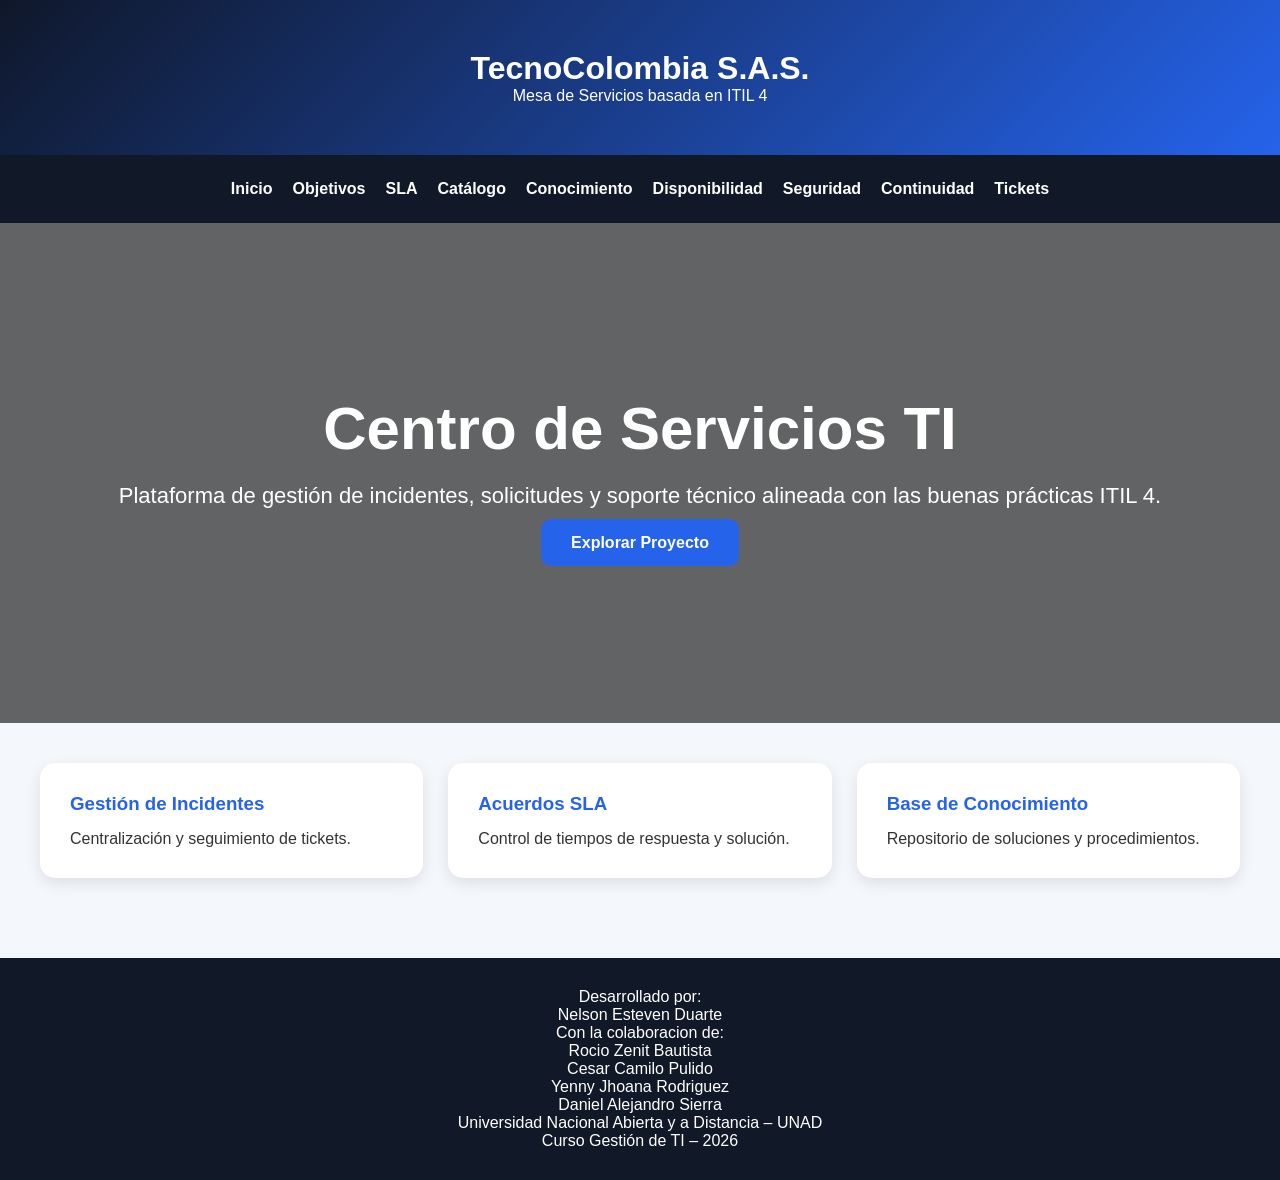
<file: index.html>
<!DOCTYPE html>
<html lang="es">
<head>
    <meta charset="UTF-8">
    <meta name="viewport" content="width=device-width, initial-scale=1.0">
    <title>Mesa de Servicios TI</title>
    <link rel="stylesheet" href="css/estilos.css">
    <script defer src="js/script.js"></script>
</head>
<body>

<header>
    <div class="contenedor">
        <h1>TecnoColombia S.A.S.</h1>
        <p>Mesa de Servicios basada en ITIL 4</p>
    </div>
</header>

<nav>
    <ul>
        <li><a href="index.html">Inicio</a></li>
        <li><a href="objetivos.html">Objetivos</a></li>
        <li><a href="sla.html">SLA</a></li>
        <li><a href="catalogo.html">Catálogo</a></li>
        <li><a href="conocimiento.html">Conocimiento</a></li>
        <li><a href="disponibilidad.html">Disponibilidad</a></li>
        <li><a href="seguridad.html">Seguridad</a></li>
        <li><a href="continuidad.html">Continuidad</a></li>
        <li><a href="tickets.html">Tickets</a></li>
    </ul>
</nav>

<section class="hero">
    <div class="hero-texto">
        <h2>Centro de Servicios TI</h2>
        <p>
            Plataforma de gestión de incidentes, solicitudes y soporte técnico
            alineada con las buenas prácticas ITIL 4.
        </p>
        <a href="objetivos.html" class="boton">Explorar Proyecto</a>
    </div>
</section>

<section class="tarjetas">

    <div class="card">
        <h3>Gestión de Incidentes</h3>
        <p>Centralización y seguimiento de tickets.</p>
    </div>

    <div class="card">
        <h3>Acuerdos SLA</h3>
        <p>Control de tiempos de respuesta y solución.</p>
    </div>

    <div class="card">
        <h3>Base de Conocimiento</h3>
        <p>Repositorio de soluciones y procedimientos.</p>
    </div>

</section>

<footer>
    <p>Desarrollado por:</p>
    <p>Nelson Esteven Duarte</p>
    <p>Con la colaboracion de:</p>
    <p>Rocio Zenit Bautista</p>
    <p>Cesar Camilo Pulido</p>
    <p>Yenny Jhoana Rodriguez</p>
    <p>Daniel Alejandro Sierra</p>
    <p>Universidad Nacional Abierta y a Distancia – UNAD</p>
    <p>Curso Gestión de TI – 2026</p>
</footer>

</body>
</html>
</file>
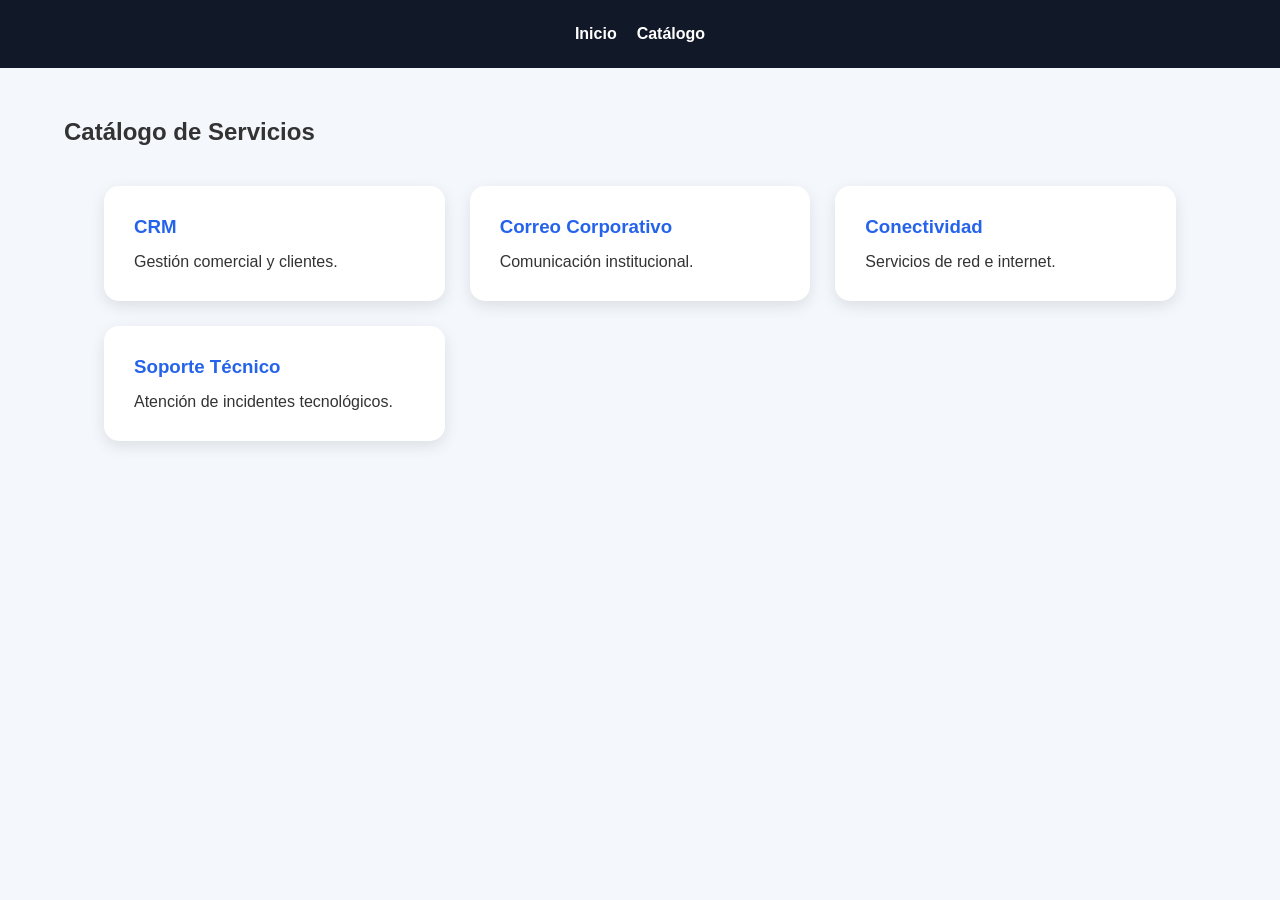
<file: catalogo.html>
<!DOCTYPE html>
<html lang="es">
<head>
    <meta charset="UTF-8">
    <title>Catálogo de Servicios</title>
    <link rel="stylesheet" href="css/estilos.css">
</head>
<body>

<nav>
    <ul>
        <li><a href="index.html">Inicio</a></li>
        <li><a href="catalogo.html">Catálogo</a></li>
    </ul>
</nav>

<section class="contenido">

<h2>Catálogo de Servicios</h2>

<div class="grid">

<div class="card">
    <h3>CRM</h3>
    <p>Gestión comercial y clientes.</p>
</div>

<div class="card">
    <h3>Correo Corporativo</h3>
    <p>Comunicación institucional.</p>
</div>

<div class="card">
    <h3>Conectividad</h3>
    <p>Servicios de red e internet.</p>
</div>

<div class="card">
    <h3>Soporte Técnico</h3>
    <p>Atención de incidentes tecnológicos.</p>
</div>

</div>

</section>

</body>
</html>
</file>
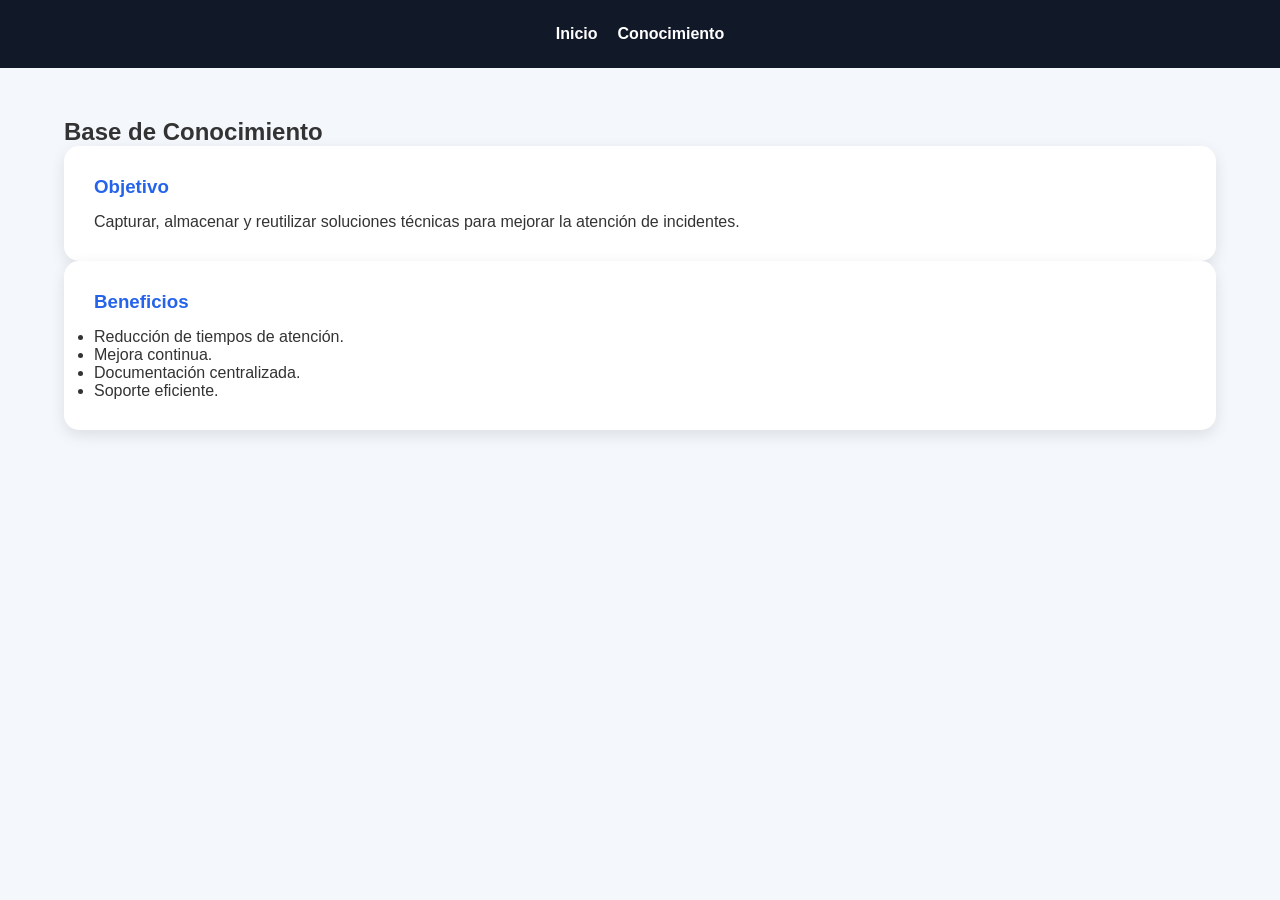
<file: conocimiento.html>
<!DOCTYPE html>
<html lang="es">
<head>
    <meta charset="UTF-8">
    <title>Gestión del Conocimiento</title>
    <link rel="stylesheet" href="css/estilos.css">
</head>
<body>

<nav>
    <ul>
        <li><a href="index.html">Inicio</a></li>
        <li><a href="conocimiento.html">Conocimiento</a></li>
    </ul>
</nav>

<section class="contenido">

<h2>Base de Conocimiento</h2>

<div class="card-grande">
    <h3>Objetivo</h3>
    <p>
        Capturar, almacenar y reutilizar soluciones técnicas para mejorar la atención de incidentes.
    </p>
</div>

<div class="card-grande">
    <h3>Beneficios</h3>
    <ul>
        <li>Reducción de tiempos de atención.</li>
        <li>Mejora continua.</li>
        <li>Documentación centralizada.</li>
        <li>Soporte eficiente.</li>
    </ul>
</div>

</section>

</body>
</html>
</file>
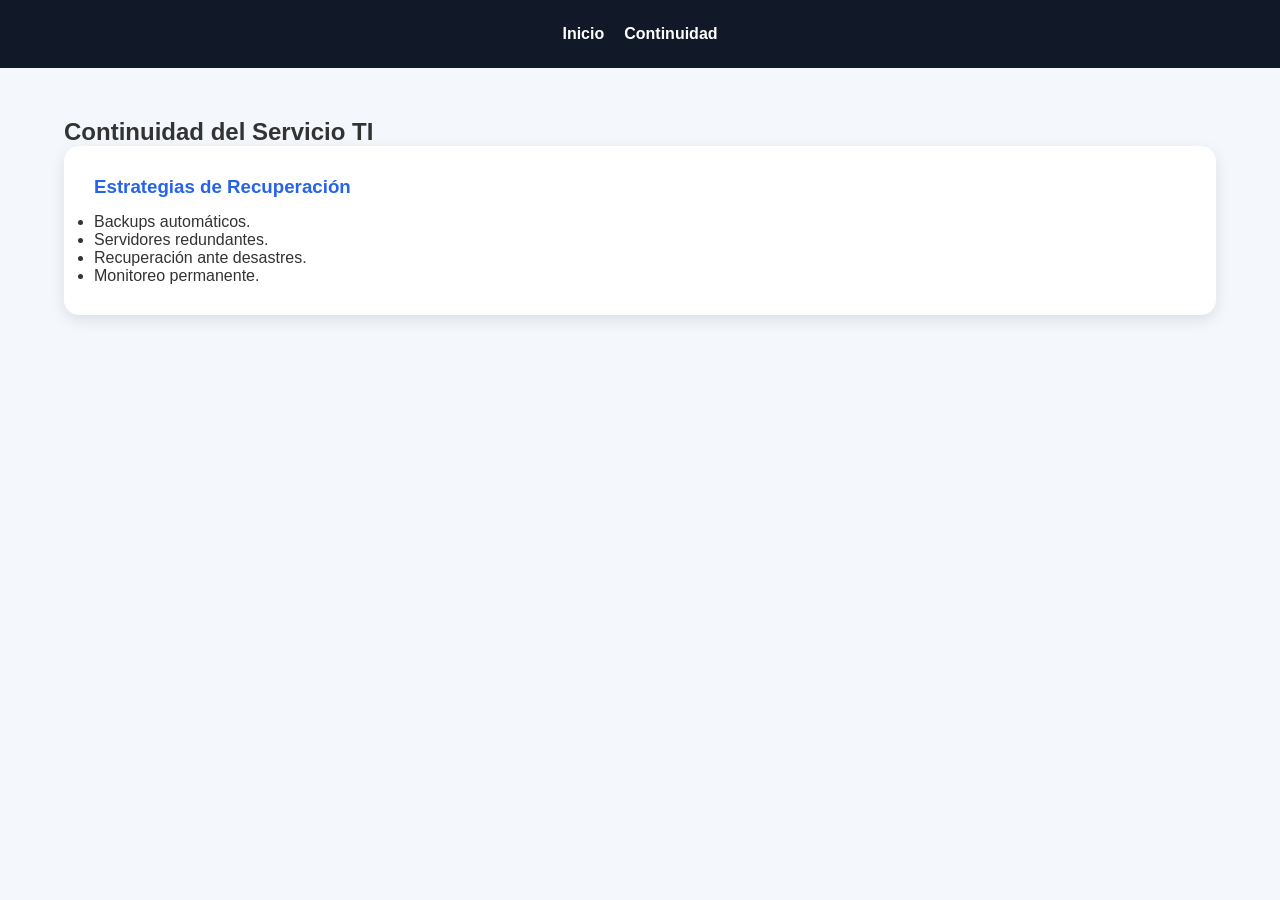
<file: continuidad.html>
<!DOCTYPE html>
<html lang="es">
<head>
    <meta charset="UTF-8">
    <title>Continuidad del Servicio</title>
    <link rel="stylesheet" href="css/estilos.css">
</head>
<body>

<nav>
    <ul>
        <li><a href="index.html">Inicio</a></li>
        <li><a href="continuidad.html">Continuidad</a></li>
    </ul>
</nav>

<section class="contenido">

<h2>Continuidad del Servicio TI</h2>

<div class="card-grande">
    <h3>Estrategias de Recuperación</h3>

    <ul>
        <li>Backups automáticos.</li>
        <li>Servidores redundantes.</li>
        <li>Recuperación ante desastres.</li>
        <li>Monitoreo permanente.</li>
    </ul>
</div>

</section>

</body>
</html>
</file>
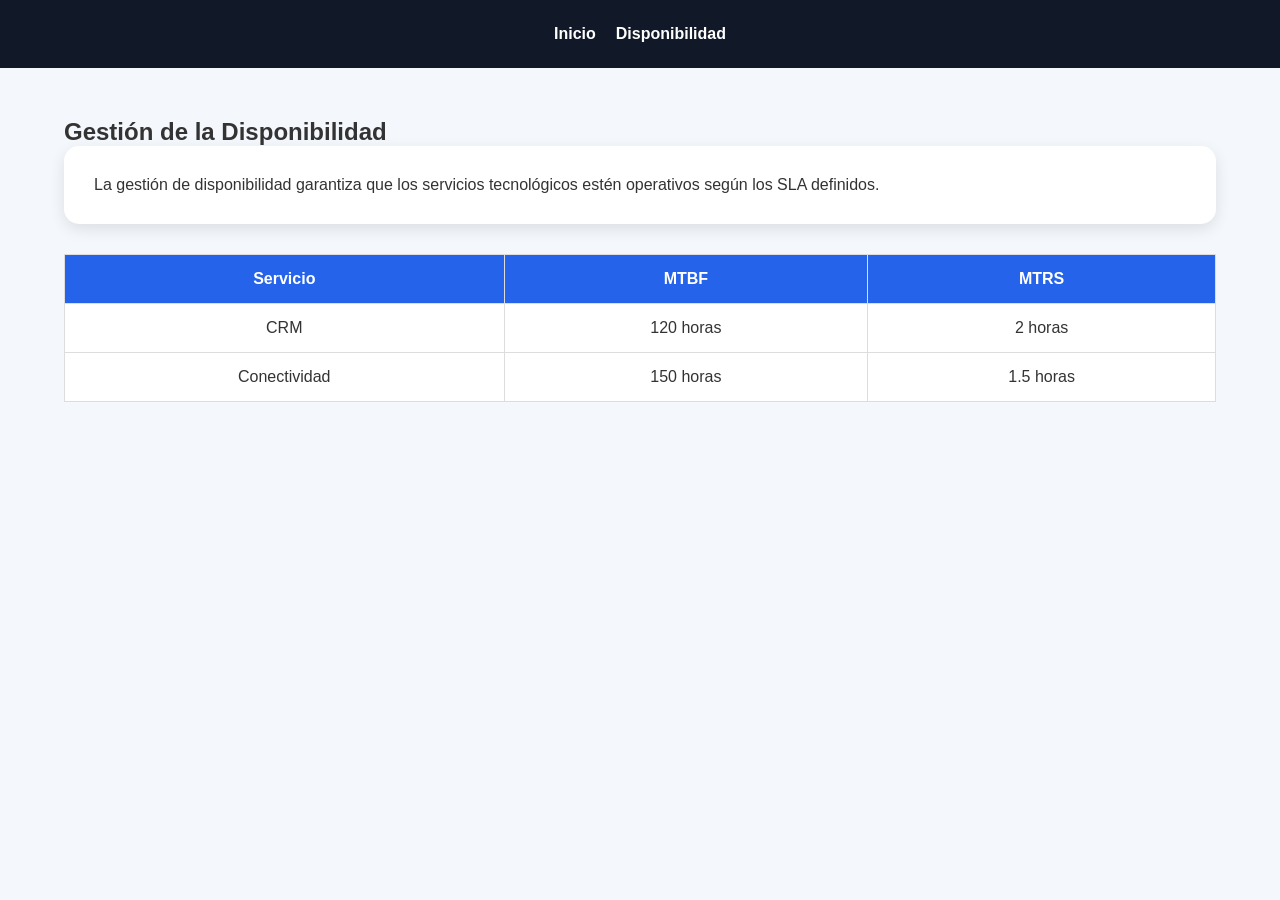
<file: disponibilidad.html>
<!DOCTYPE html>
<html lang="es">
<head>
    <meta charset="UTF-8">
    <title>Disponibilidad</title>
    <link rel="stylesheet" href="css/estilos.css">
</head>
<body>

<nav>
    <ul>
        <li><a href="index.html">Inicio</a></li>
        <li><a href="disponibilidad.html">Disponibilidad</a></li>
    </ul>
</nav>

<section class="contenido">

<h2>Gestión de la Disponibilidad</h2>

<div class="card-grande">
    <p>
        La gestión de disponibilidad garantiza que los servicios tecnológicos estén operativos según los SLA definidos.
    </p>
</div>

<table>
<tr>
<th>Servicio</th>
<th>MTBF</th>
<th>MTRS</th>
</tr>

<tr>
<td>CRM</td>
<td>120 horas</td>
<td>2 horas</td>
</tr>

<tr>
<td>Conectividad</td>
<td>150 horas</td>
<td>1.5 horas</td>
</tr>

</table>

</section>

</body>
</html>
</file>
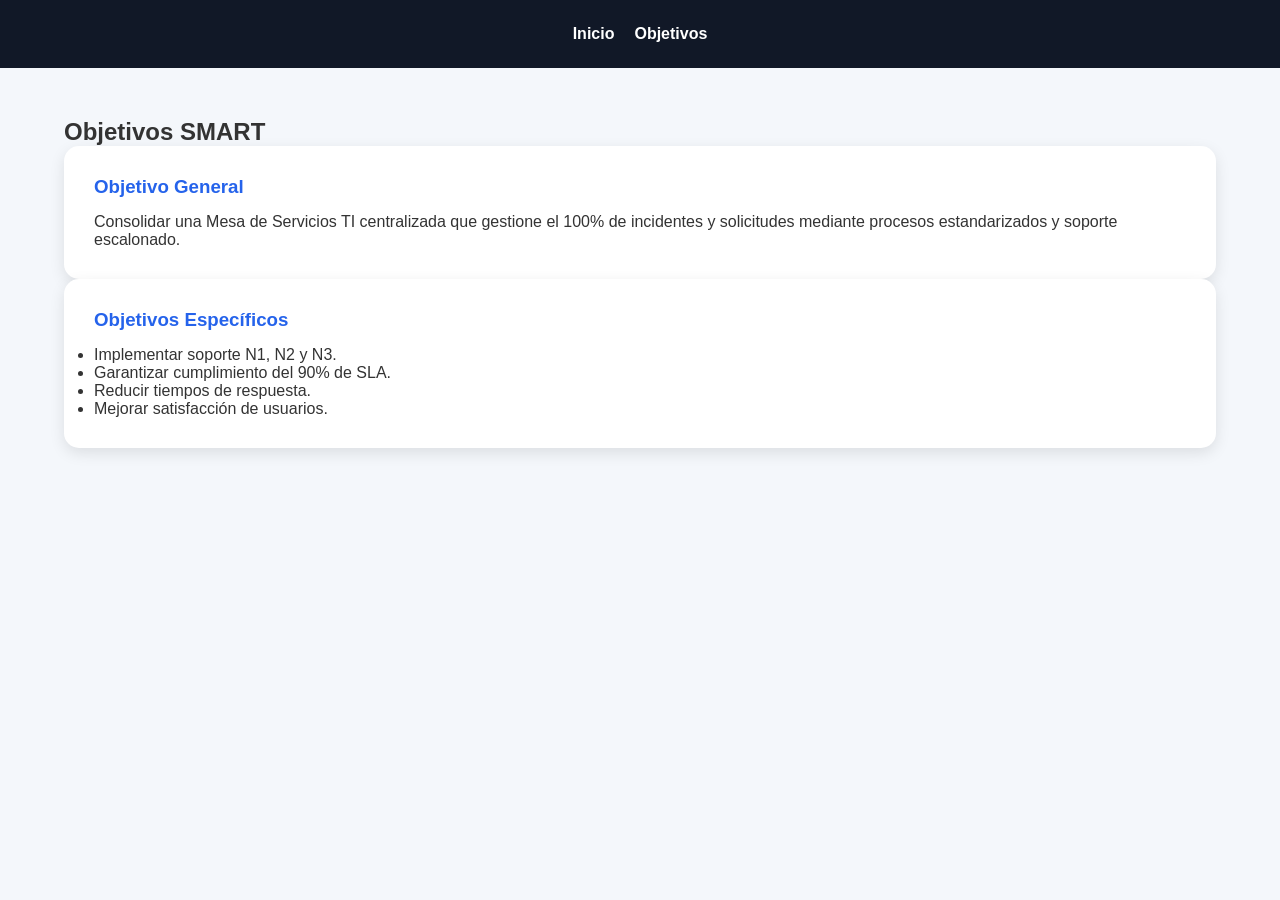
<file: objetivos.html>
<!DOCTYPE html>
<html lang="es">
<head>
    <meta charset="UTF-8">
    <title>Objetivos SMART</title>
    <link rel="stylesheet" href="css/estilos.css">
</head>
<body>

<nav>
    <ul>
        <li><a href="index.html">Inicio</a></li>
        <li><a href="objetivos.html">Objetivos</a></li>
    </ul>
</nav>

<section class="contenido">

<h2>Objetivos SMART</h2>

<div class="card-grande">
    <h3>Objetivo General</h3>
    <p>
        Consolidar una Mesa de Servicios TI centralizada que gestione el 100% de incidentes y solicitudes mediante procesos estandarizados y soporte escalonado.
    </p>
</div>

<div class="card-grande">
    <h3>Objetivos Específicos</h3>

    <ul>
        <li>Implementar soporte N1, N2 y N3.</li>
        <li>Garantizar cumplimiento del 90% de SLA.</li>
        <li>Reducir tiempos de respuesta.</li>
        <li>Mejorar satisfacción de usuarios.</li>
    </ul>
</div>

</section>

</body>
</html>
</file>
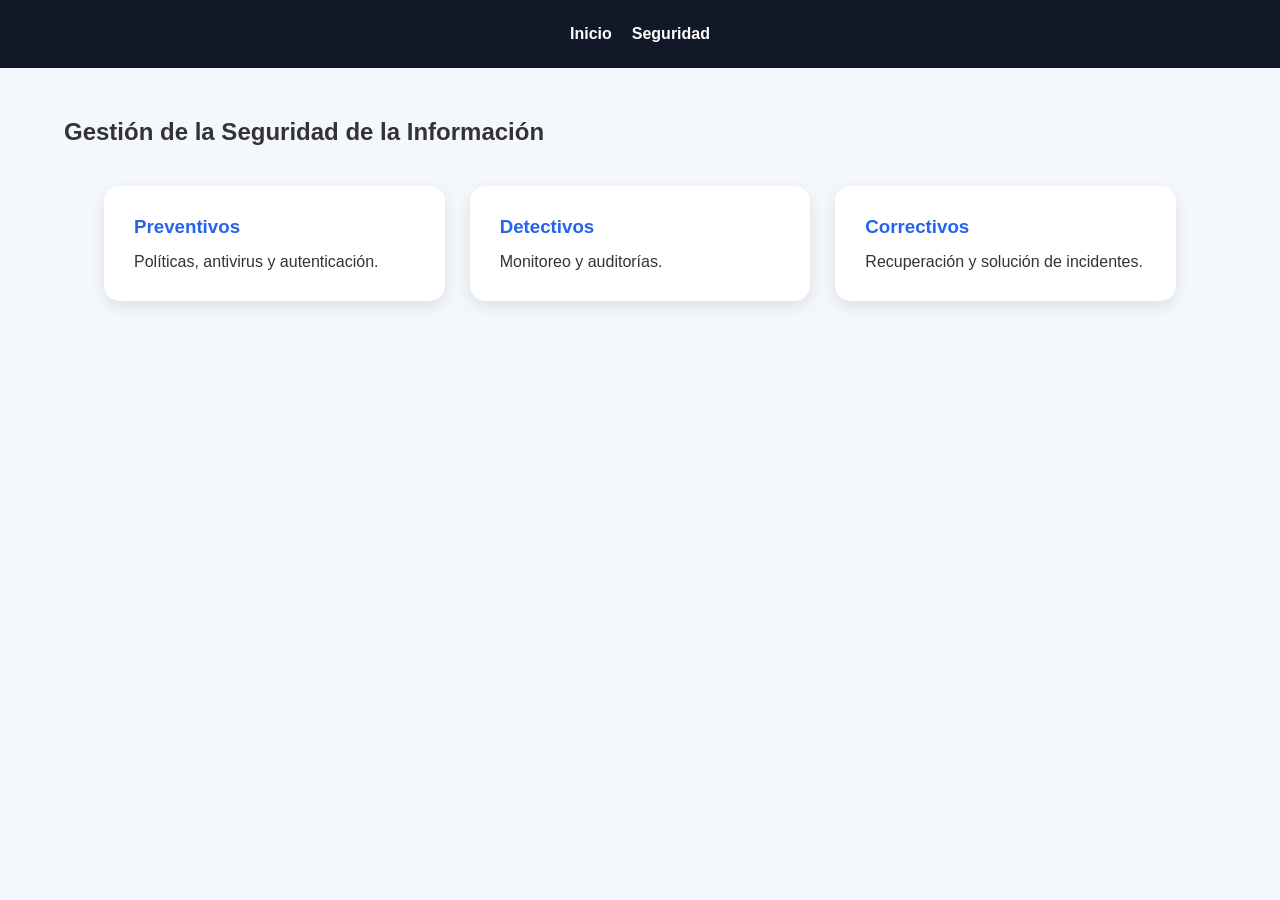
<file: seguridad.html>
<!DOCTYPE html>
<html lang="es">
<head>
    <meta charset="UTF-8">
    <title>Seguridad TI</title>
    <link rel="stylesheet" href="css/estilos.css">
</head>
<body>

<nav>
    <ul>
        <li><a href="index.html">Inicio</a></li>
        <li><a href="seguridad.html">Seguridad</a></li>
    </ul>
</nav>

<section class="contenido">

<h2>Gestión de la Seguridad de la Información</h2>

<div class="grid">

<div class="card">
    <h3>Preventivos</h3>
    <p>Políticas, antivirus y autenticación.</p>
</div>

<div class="card">
    <h3>Detectivos</h3>
    <p>Monitoreo y auditorías.</p>
</div>

<div class="card">
    <h3>Correctivos</h3>
    <p>Recuperación y solución de incidentes.</p>
</div>

</div>

</section>

</body>
</html>
</file>
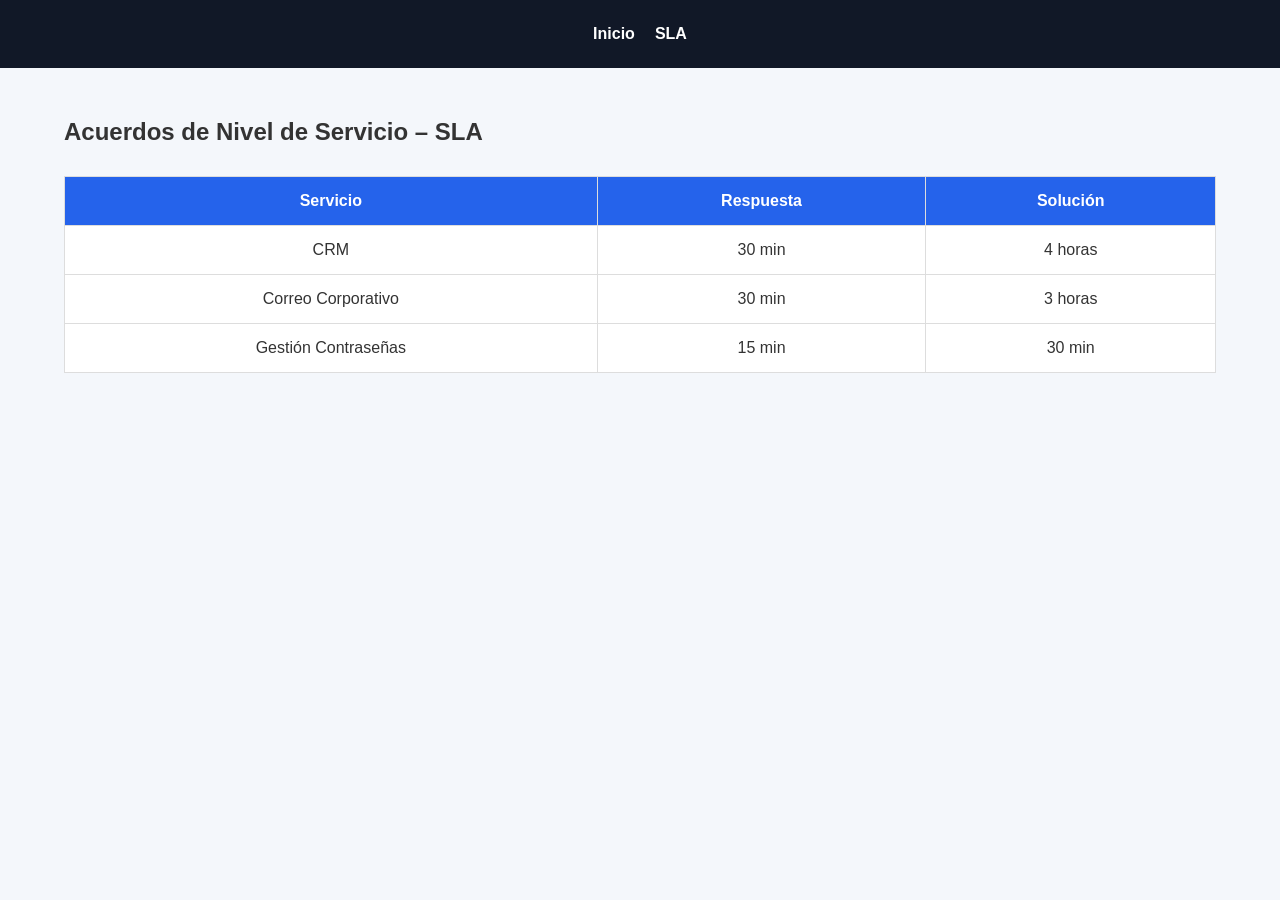
<file: sla.html>
<!DOCTYPE html>
<html lang="es">
<head>
    <meta charset="UTF-8">
    <title>Acuerdos SLA</title>
    <link rel="stylesheet" href="css/estilos.css">
</head>
<body>

<nav>
    <ul>
        <li><a href="index.html">Inicio</a></li>
        <li><a href="sla.html">SLA</a></li>
    </ul>
</nav>

<section class="contenido">

<h2>Acuerdos de Nivel de Servicio – SLA</h2>

<table>
    <tr>
        <th>Servicio</th>
        <th>Respuesta</th>
        <th>Solución</th>
    </tr>

    <tr>
        <td>CRM</td>
        <td>30 min</td>
        <td>4 horas</td>
    </tr>

    <tr>
        <td>Correo Corporativo</td>
        <td>30 min</td>
        <td>3 horas</td>
    </tr>

    <tr>
        <td>Gestión Contraseñas</td>
        <td>15 min</td>
        <td>30 min</td>
    </tr>

</table>

</section>

</body>
</html>
</file>
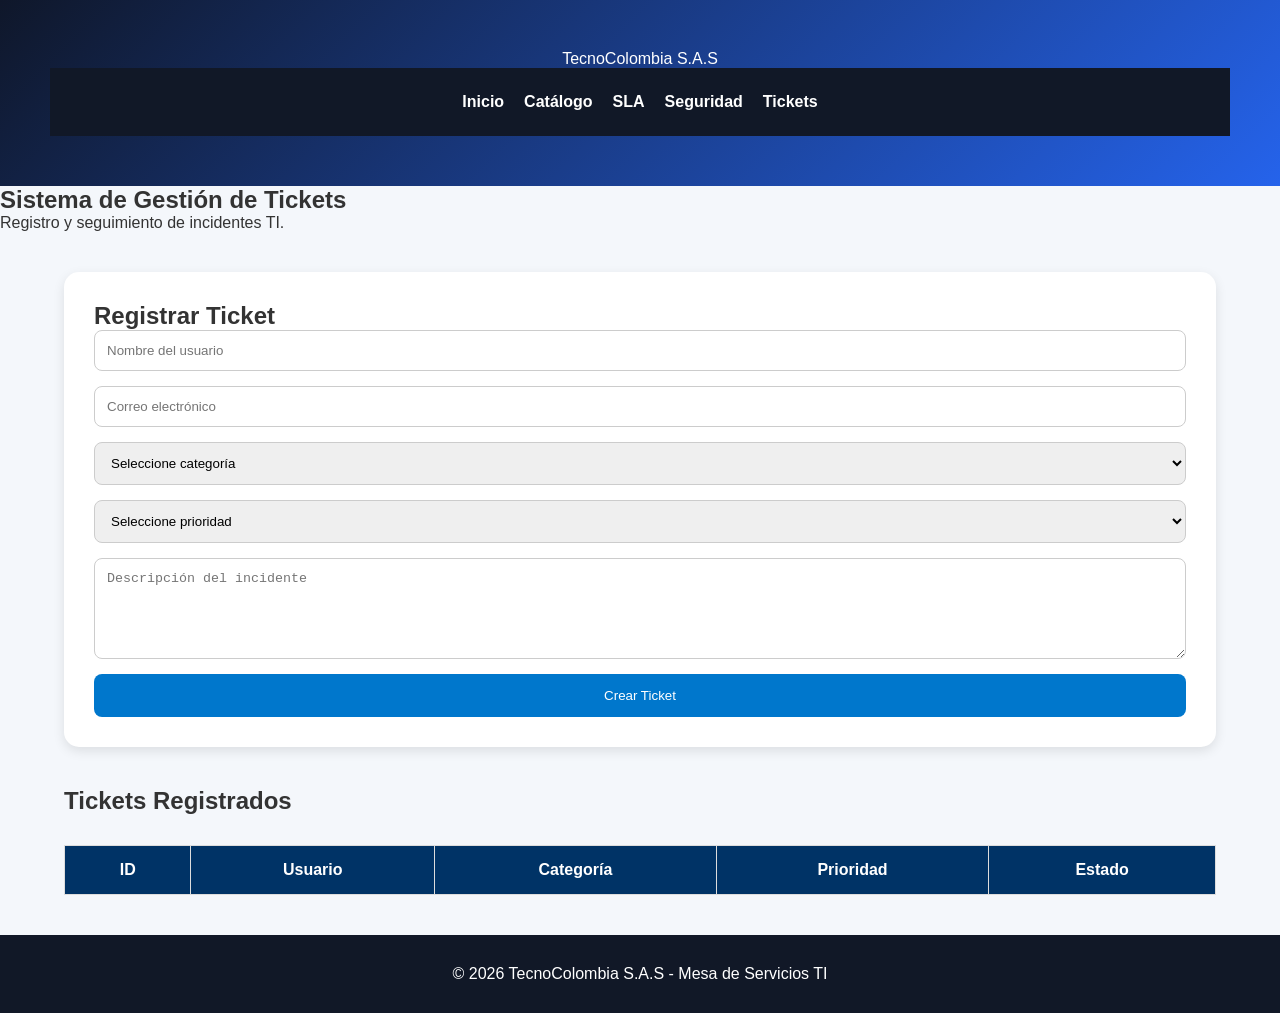
<file: tickets.html>
<!DOCTYPE html>
<html lang="es">
<head>
    <meta charset="UTF-8">
    <meta name="viewport" content="width=device-width, initial-scale=1.0">
    <title>Gestión de Tickets | TecnoColombia</title>
    <link rel="stylesheet" href="css/estilos.css">
</head>
<body>
<header>
    <div class="logo">TecnoColombia S.A.S</div>
    <nav>
        <ul>
            <li><a href="index.html">Inicio</a></li>
            <li><a href="catalogo.html">Catálogo</a></li>
            <li><a href="sla.html">SLA</a></li>
            <li><a href="seguridad.html">Seguridad</a></li>
            <li><a href="tickets.html">Tickets</a></li>
        </ul>
    </nav>
</header>

<section class="hero-small">
    <h1>Sistema de Gestión de Tickets</h1>
    <p>Registro y seguimiento de incidentes TI.</p>
</section>

<section class="contenedor-formulario">
    <div class="card-ticket">
        <h2>Registrar Ticket</h2>

        <form id="ticketForm">
            <input type="text" id="usuario" placeholder="Nombre del usuario" required>
            <input type="email" id="correo" placeholder="Correo electrónico" required>

            <select id="categoria" required>
                <option value="">Seleccione categoría</option>
                <option>CRM</option>
                <option>Correo Corporativo</option>
                <option>Conectividad</option>
                <option>Hardware</option>
                <option>Contraseñas</option>
            </select>

            <select id="prioridad" required>
                <option value="">Seleccione prioridad</option>
                <option>Crítica</option>
                <option>Alta</option>
                <option>Media</option>
                <option>Baja</option>
            </select>

            <textarea id="descripcion" rows="5" placeholder="Descripción del incidente" required></textarea>

            <button type="submit">Crear Ticket</button>
        </form>
    </div>
</section>

<section class="tabla-tickets">
    <h2>Tickets Registrados</h2>

    <table>
        <thead>
            <tr>
                <th>ID</th>
                <th>Usuario</th>
                <th>Categoría</th>
                <th>Prioridad</th>
                <th>Estado</th>
            </tr>
        </thead>
        <tbody id="listaTickets"></tbody>
    </table>
</section>

<footer>
    <p>© 2026 TecnoColombia S.A.S - Mesa de Servicios TI</p>
</footer>

<script src="js/tickets.js"></script>
</body>
</html>
</file>
<file: css/estilos.css>
*{
    margin:0;
    padding:0;
    box-sizing:border-box;
}

body{
    font-family:Arial, Helvetica, sans-serif;
    background:#f4f7fb;
    color:#333;
}

header{
    background:linear-gradient(135deg,#0f172a,#2563eb);
    color:white;
    padding:50px;
    text-align:center;
}

nav{
    background:#111827;
    padding:15px;
}

nav ul{
    list-style:none;
    display:flex;
    justify-content:center;
    flex-wrap:wrap;
}

nav ul li{
    margin:10px;
}

nav ul li a{
    color:white;
    text-decoration:none;
    font-weight:bold;
    transition:0.3s;
}

nav ul li a:hover{
    color:#60a5fa;
}

.hero{
    height:500px;
    background:linear-gradient(rgba(0,0,0,.6),rgba(0,0,0,.6)), url('https://images.unsplash.com/photo-1516321318423-f06f85e504b3?q=80&w=1600&auto=format&fit=crop');
    background-size:cover;
    background-position:center;
    display:flex;
    justify-content:center;
    align-items:center;
    text-align:center;
    color:white;
}

.hero-texto h2{
    font-size:60px;
    margin-bottom:20px;
}

.hero-texto p{
    font-size:22px;
    margin-bottom:25px;
}

.boton{
    background:#2563eb;
    padding:15px 30px;
    color:white;
    text-decoration:none;
    border-radius:10px;
    font-weight:bold;
}

.contenido{
    width:90%;
    margin:auto;
    padding:50px 0;
}

.tarjetas,
.grid{
    display:grid;
    grid-template-columns:repeat(auto-fit,minmax(280px,1fr));
    gap:25px;
    padding:40px;
}

.card,
.card-grande{
    background:white;
    padding:30px;
    border-radius:15px;
    box-shadow:0 5px 15px rgba(0,0,0,.1);
    transition:0.3s;
}

.card:hover{
    transform:translateY(-10px);
}

.card h3,
.card-grande h3{
    margin-bottom:15px;
    color:#2563eb;
}

table{
    width:100%;
    border-collapse:collapse;
    margin-top:30px;
    background:white;
}

table th,
table td{
    border:1px solid #ddd;
    padding:15px;
    text-align:center;
}

table th{
    background:#2563eb;
    color:white;
}

footer{
    background:#111827;
    color:white;
    text-align:center;
    padding:30px;
    margin-top:40px;
}
.contenedor-formulario {
    width: 90%;
    margin: 40px auto;
}

.card-ticket {
    background: white;
    padding: 30px;
    border-radius: 15px;
    box-shadow: 0 4px 12px rgba(0,0,0,0.1);
}

form {
    display: flex;
    flex-direction: column;
    gap: 15px;
}

form input,
form select,
form textarea {
    padding: 12px;
    border: 1px solid #ccc;
    border-radius: 8px;
}

form button {
    background: #0077cc;
    color: white;
    border: none;
    padding: 14px;
    border-radius: 8px;
    cursor: pointer;
}

.tabla-tickets {
    width: 90%;
    margin: 40px auto;
}

.tabla-tickets table {
    width: 100%;
    border-collapse: collapse;
    background: white;
}

.tabla-tickets th,
.tabla-tickets td {
    padding: 15px;
    border: 1px solid #ddd;
    text-align: center;
}

.tabla-tickets th {
    background: #003366;
    color: white;
}

.estado {
    background: #28a745;
    color: white;
    padding: 5px 10px;
    border-radius: 15px;
}
</file>
